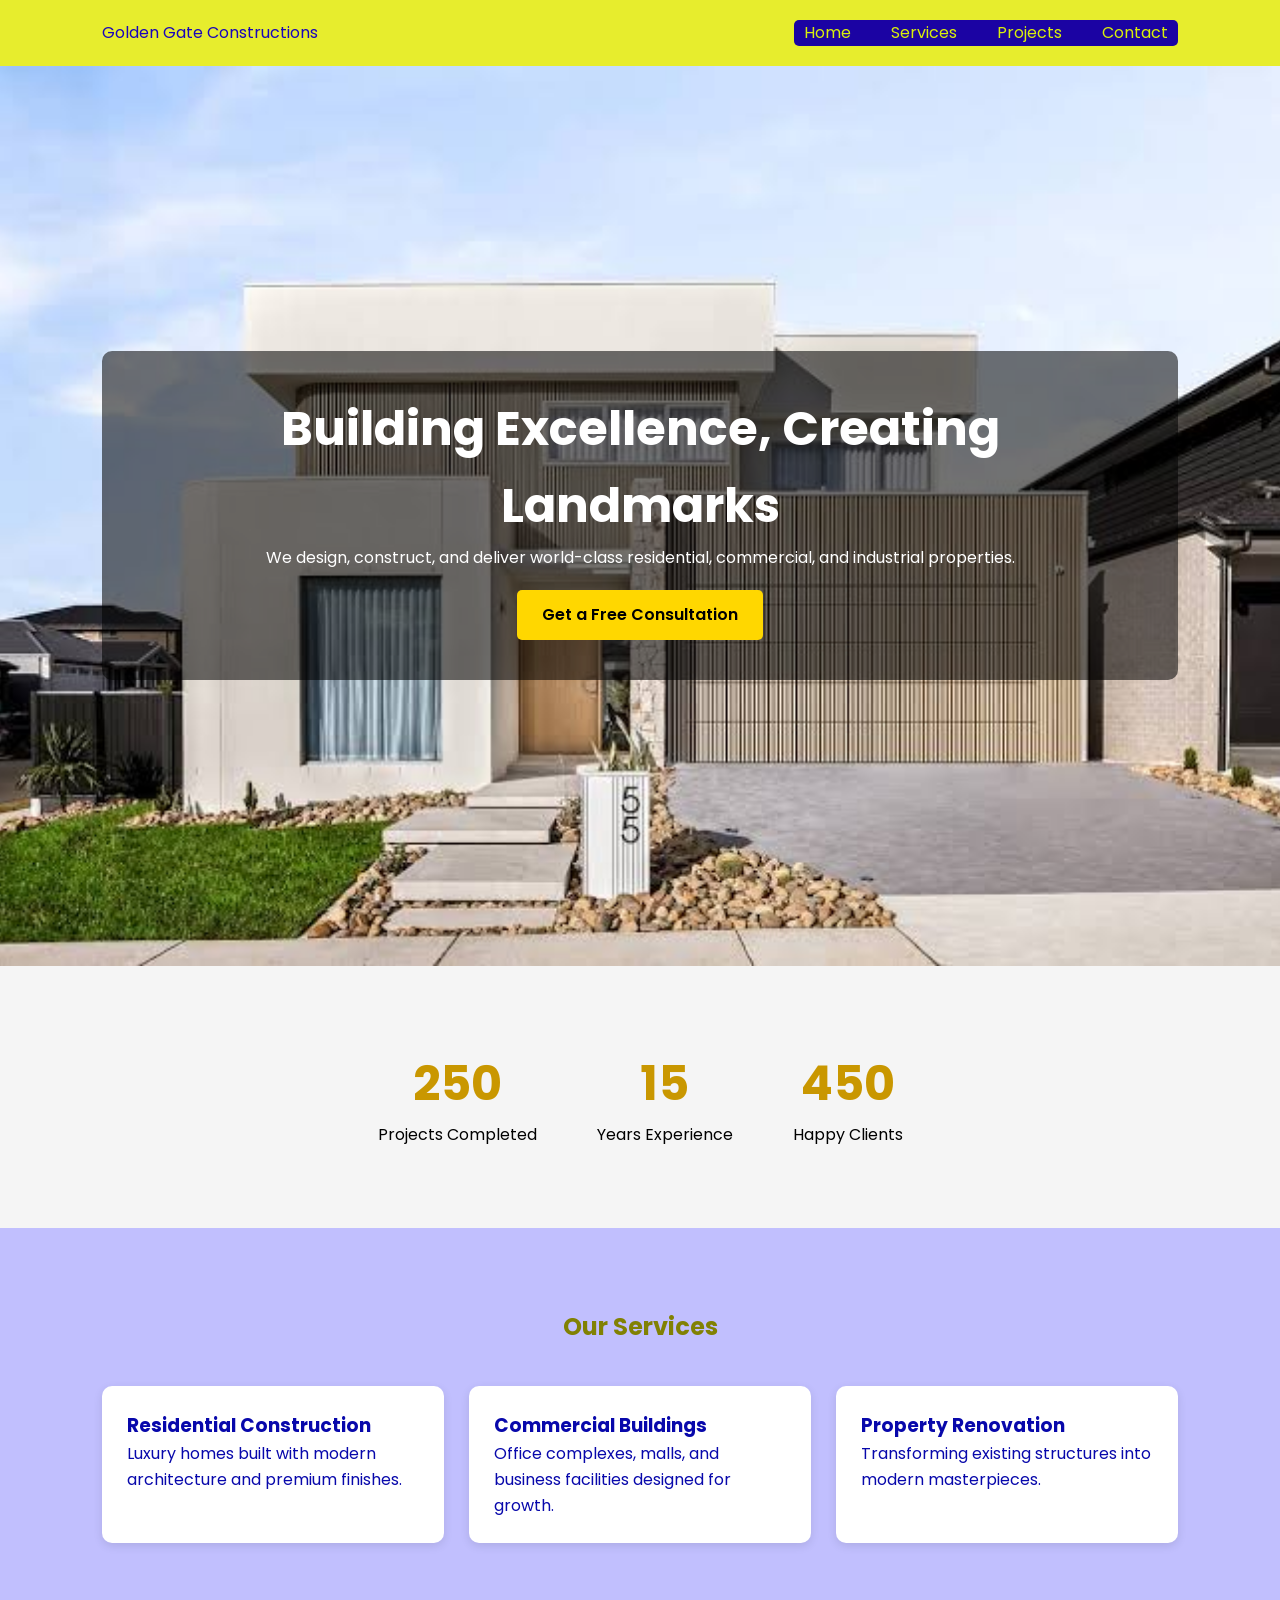
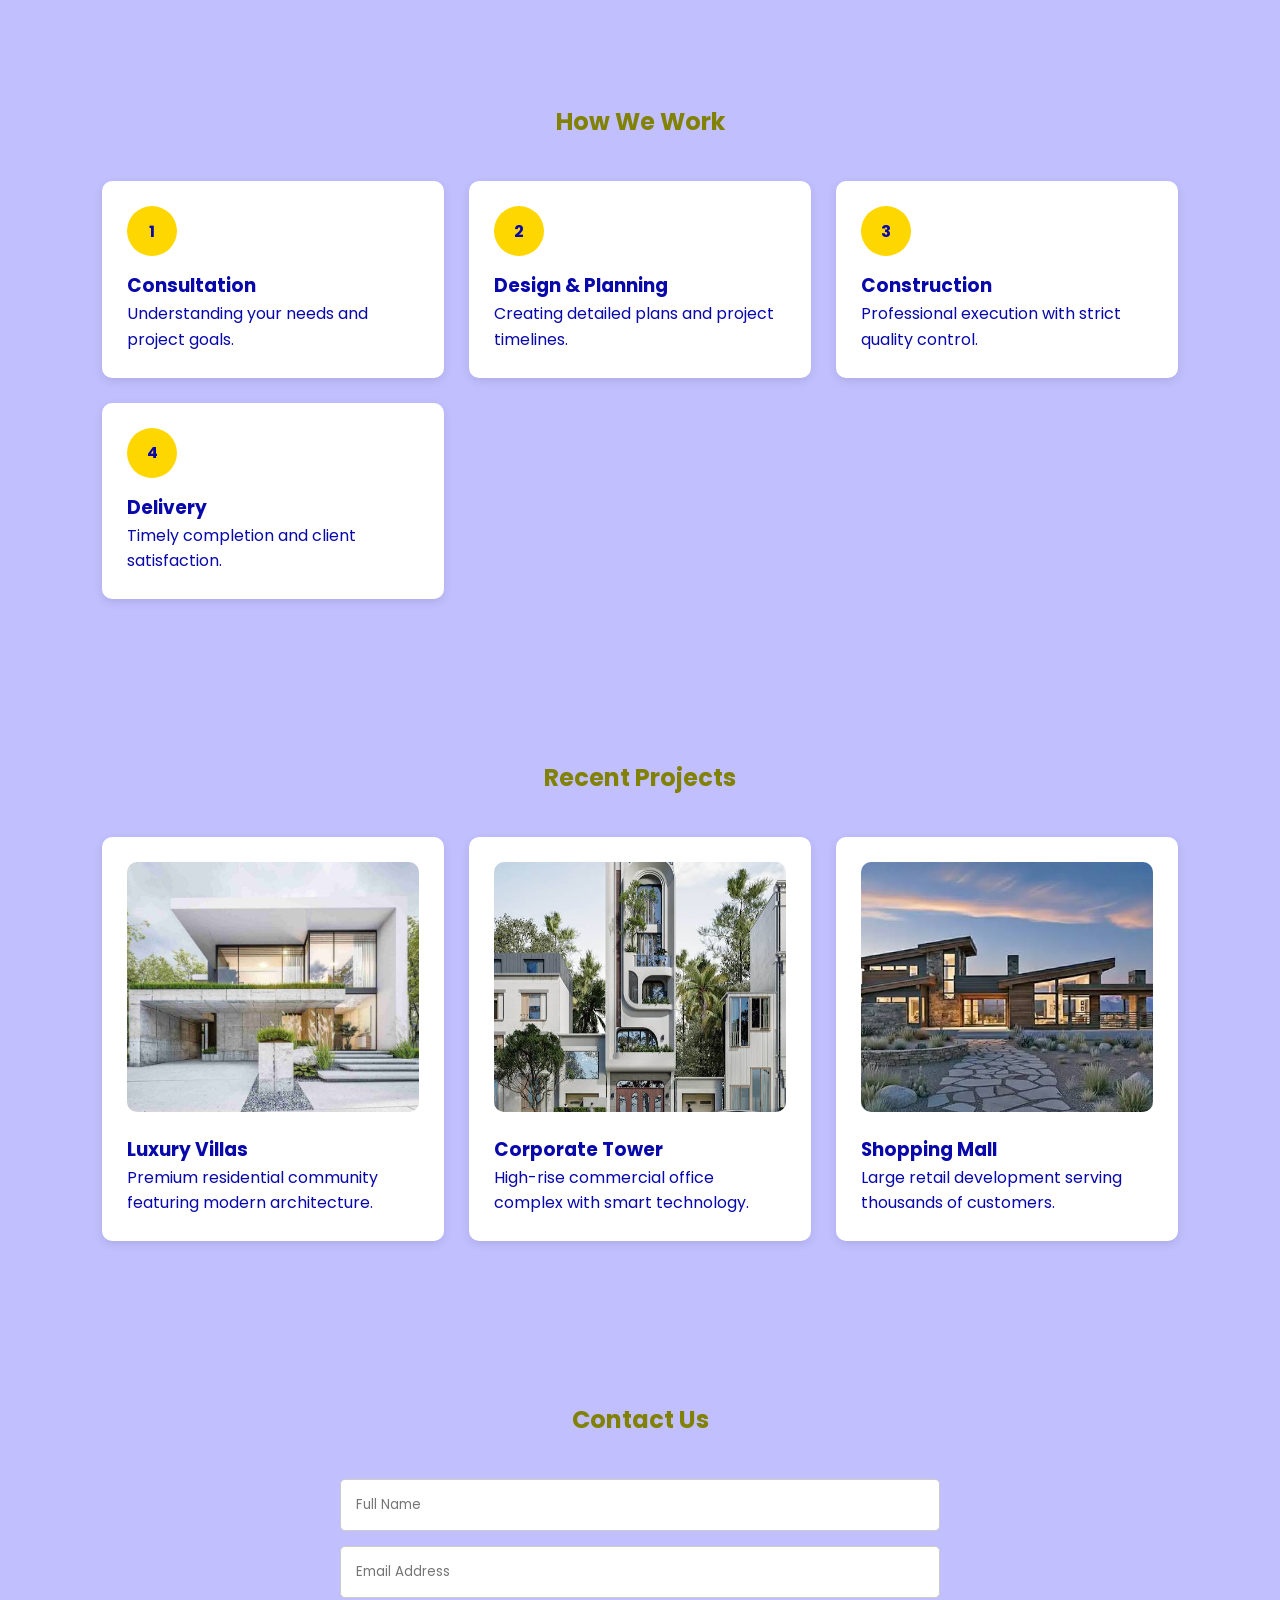
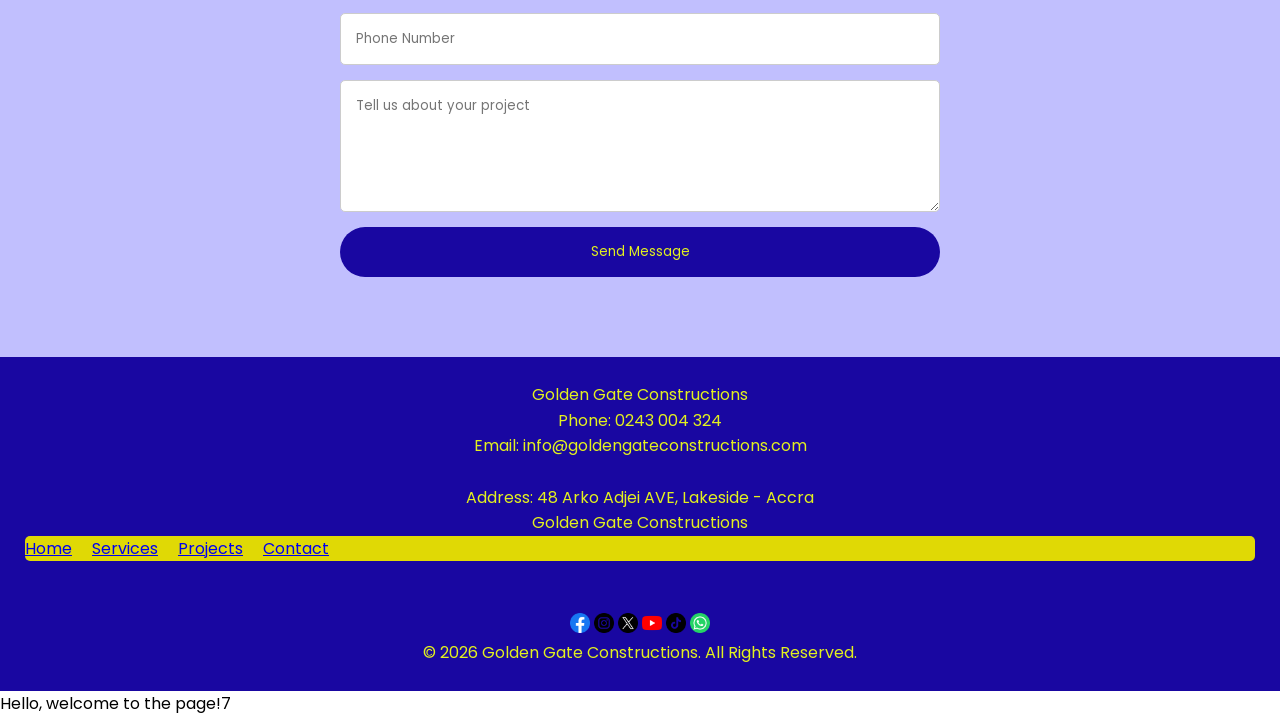
<file: capstone project/index.html>
<!DOCTYPE html>
<html lang="en">
<head>
<meta charset="UTF-8">
<meta name="viewport" content="width=device-width, initial-scale=1.0">
<title>Golden Gate Constructions</title>

<link rel="stylesheet" href="style.css">

<link href="https://fonts.googleapis.com/css2?family=Poppins:wght@300;400;500;600;700&display=swap" rel="stylesheet">
</head>

<body>

<header>
    <nav class="navbar">
        <div class="logo">Golden Gate Constructions</div>

        <ul class="nav-links">
            <li><a href="#home">Home</a></li>
            <li><a href="#services">Services</a></li>
            <li><a href="#work">Projects</a></li>
            <li><a href="#contact">Contact</a></li>
        </ul>

        <button id="menu-btn">☰</button>
    </nav>
</header>

<section class="hero" id="home">
    <div class="hero-content">
        <h1>Building Excellence, Creating Landmarks</h1>
        <p>
            We design, construct, and deliver world-class residential,
            commercial, and industrial properties.
        </p>

        <a href="#contact" class="btn">Get a Free Consultation</a>
    </div>
</section>

<section class="stats">
    <div class="stat">
        <h2 class="counter" data-target="250">0</h2>
        <p>Projects Completed</p>
    </div>

    <div class="stat">
        <h2 class="counter" data-target="15">0</h2>
        <p>Years Experience</p>
    </div>

    <div class="stat">
        <h2 class="counter" data-target="500">0</h2>
        <p>Happy Clients</p>
    </div>
</section>

<section class="services" id="services">
    <h2>Our Services</h2>

    <div class="service-grid">

        <div class="card">
            <h3>Residential Construction</h3>
            <p>Luxury homes built with modern architecture and premium finishes.</p>
        </div>

        <div class="card">
            <h3>Commercial Buildings</h3>
            <p>Office complexes, malls, and business facilities designed for growth.</p>
        </div>

        <div class="card">
            <h3>Property Renovation</h3>
            <p>Transforming existing structures into modern masterpieces.</p>
        </div>

    </div>
</section>

<section class="how-we-work">
    <h2>How We Work</h2>

    <div class="steps">

        <div class="step">
            <span>1</span>
            <h3>Consultation</h3>
            <p>Understanding your needs and project goals.</p>
        </div>

        <div class="step">
            <span>2</span>
            <h3>Design & Planning</h3>
            <p>Creating detailed plans and project timelines.</p>
        </div>

        <div class="step">
            <span>3</span>
            <h3>Construction</h3>
            <p>Professional execution with strict quality control.</p>
        </div>

        <div class="step">
            <span>4</span>
            <h3>Delivery</h3>
            <p>Timely completion and client satisfaction.</p>
        </div>

    </div>
</section>

<section class="recent-work" id="work">
    <h2>Recent Projects</h2>

    <div class="project-grid">

        <div class="project">
            <img src="images/project1.jpg" alt="">
            <h3>Luxury Villas</h3>
            <p>Premium residential community featuring modern architecture.</p>
        </div>

        <div class="project">
            <img src="images/projects2.jpg" alt="">
            <h3>Corporate Tower</h3>
            <p>High-rise commercial office complex with smart technology.</p>
        </div>

        <div class="project">
            <img src="images/project3.jpg" alt="">
            <h3>Shopping Mall</h3>
            <p>Large retail development serving thousands of customers.</p>
        </div>

    </div>
</section>

<section class="contact" id="contact">
    <h2>Contact Us</h2>

    <form>
        <input type="text" placeholder="Full Name" required>

        <input type="email" placeholder="Email Address" required>

        <input type="phone" placeholder="Phone Number"> 

        <textarea rows="5" placeholder="Tell us about your project"></textarea>

        <button type="submit">Send Message</button>
    </form>
</section>

<footer>
    <p>Golden Gate Constructions <br> Phone: 0243 004 324 <br> 
    Email: info@goldengateconstructions.com</p> <br>
    Address: 48 Arko Adjei AVE, Lakeside - Accra
     </div>
      <div class="logo">Golden Gate Constructions</div>

        <ul class="nav-links2">
            <li><a href="#home">Home</a></li>
            <li><a href="#services">Services</a></li>
            <li><a href="#work">Projects</a></li>
            <li><a href="#contact">Contact</a></li>
        </ul>
     <div>
       <br>
       <br>
    <div class="social-icons">
        <a href="#"><img src="images/facebook.png" alt="Facebook" width="20" height="20"></a>
        <a href="#"><img src="images/instagram.png" alt="Instagram" width="20" height="20"></a>
        <a href="#"><img src="images/twitter.png" alt="Twitter" width="20" height="20"></a>
        <a href="#"><img src="images/youtube.png" alt="YouTube" width="20" height="20"></a>
        <a href="#"><img src="images/tiktok.png" alt="TikTok" width="20" height="20"></a>
        <a href="#"><img src="images/whatsapp.png" alt="WhatsApp" width="20" height="20"></a>
           <br>    
        <p>© 2026 Golden Gate Constructions. All Rights Reserved.</p>
</footer>

<script src="script.js"></script>

</body>
</html>
</file>
<file: capstone project/style.css>
*{
margin:0;
padding:0;
box-sizing:border-box;
font-family:'Poppins',sans-serif;
}

body{
line-height:1.6;
}

.navbar{
display:flex;
justify-content:space-between;
align-items:center;
font-style:bold, oblique;
padding:20px 8%;
background:#e7ed2d;
color:rgb(26, 5, 186);
position:sticky;
top:0;
z-index:100;
}

.nav-links{
display:flex;
list-style:none;
gap:20px;
background:#1b03a3;
border-radius:5px;
color: rgb(233, 236, 8);
}

.nav-links a{
color:rgb(217, 240, 10);
text-decoration:none;
padding:10px 10px;
}

#menu-btn{
display:none;
font-size:25px;
background:none;
border:none;
color:white;
cursor:pointer;
}

.hero{
height:100vh;
background:url("images/hero.jpg") center/cover no-repeat;
display:flex;
justify-content:center;
align-items:center;
text-align:center;
color:white;
}

.hero-content{
background:rgba(0,0,0,.55);
padding:40px;
border-radius:10px;
}

.hero h1{
font-size:3rem;
}

.btn{
display:inline-block;
margin-top:20px;
padding:12px 25px;
background:gold;
color:black;
text-decoration:none;
border-radius:5px;
font-weight:600;
}

section{
padding:80px 8%;
background-color: #c1bffe;
opacity: 5px;
}

.services h2,
.how-we-work h2,
.recent-work h2,
.contact h2{
text-align:center;
margin-bottom:40px;
color: rgb(129, 129, 3);
}

.service-grid,
.project-grid,
.steps{
display:grid;
grid-template-columns:repeat(3,1fr);
gap:25px;
}

.card,
.project,
.step{
padding:25px;
box-shadow:0 3px 10px rgba(0,0,0,.1);
border-radius:10px;
background:white;
color: rgb(8, 8, 171);
}

.card:hover,
.project:hover,
.step:hover {
transform: translateY(-10px) scale(1.03);
box-shadow: 0 15px 30px rgba(81, 45, 226, 0.2);
}

.project img{
width:100%;
height:250px;
object-fit:cover;
border-radius:10px;
margin-bottom:15px;
}

.stats{
display:flex;
justify-content:center;
gap:60px;
background:#f5f5f5;
text-align:center;
}

.counter{
font-size:3rem;
color:#c99700;
}

.step span{
display:inline-flex;
width:50px;
height:50px;
border-radius:50%;
background:gold;
justify-content:center;
align-items:center;
font-weight:bold;
margin-bottom:15px;
}

.contact form{
max-width:600px;
margin:auto;
display:flex;
flex-direction:column;
gap:15px;
border-radius: 10px;
}

input, textarea{
padding:15px;
border:1px solid #ccc;
border-radius:5px;
}

button{
padding:15px;
background:#1907a1;
color:rgb(227, 241, 30);
border:none;
cursor:pointer;
border-radius: 50px;
}

footer{
background:#1907a1;
color:rgb(227, 241, 30);
text-align:center;
padding:25px;
}

.nav-links2{
display:flex;
list-style:none;
gap:20px;
background:#e0d905;
border-radius:5px;
color: rgb(5, 5, 188);
align-items: center;
align-content: center;
text-align: center;
}

@media(max-width:768px){

#menu-btn{
display:block;
}

.nav-links{
display:none;
flex-direction:column;
position:absolute;
top:70px;
right:20px;
background:#111;
padding:20px;
}

.nav-links.active{
display:flex;
}

.hero h1{
font-size:2rem;
}

.service-grid,
.project-grid,
.steps{
grid-template-columns:1fr;
}

.stats{
flex-direction:column;
}
}
</file>
